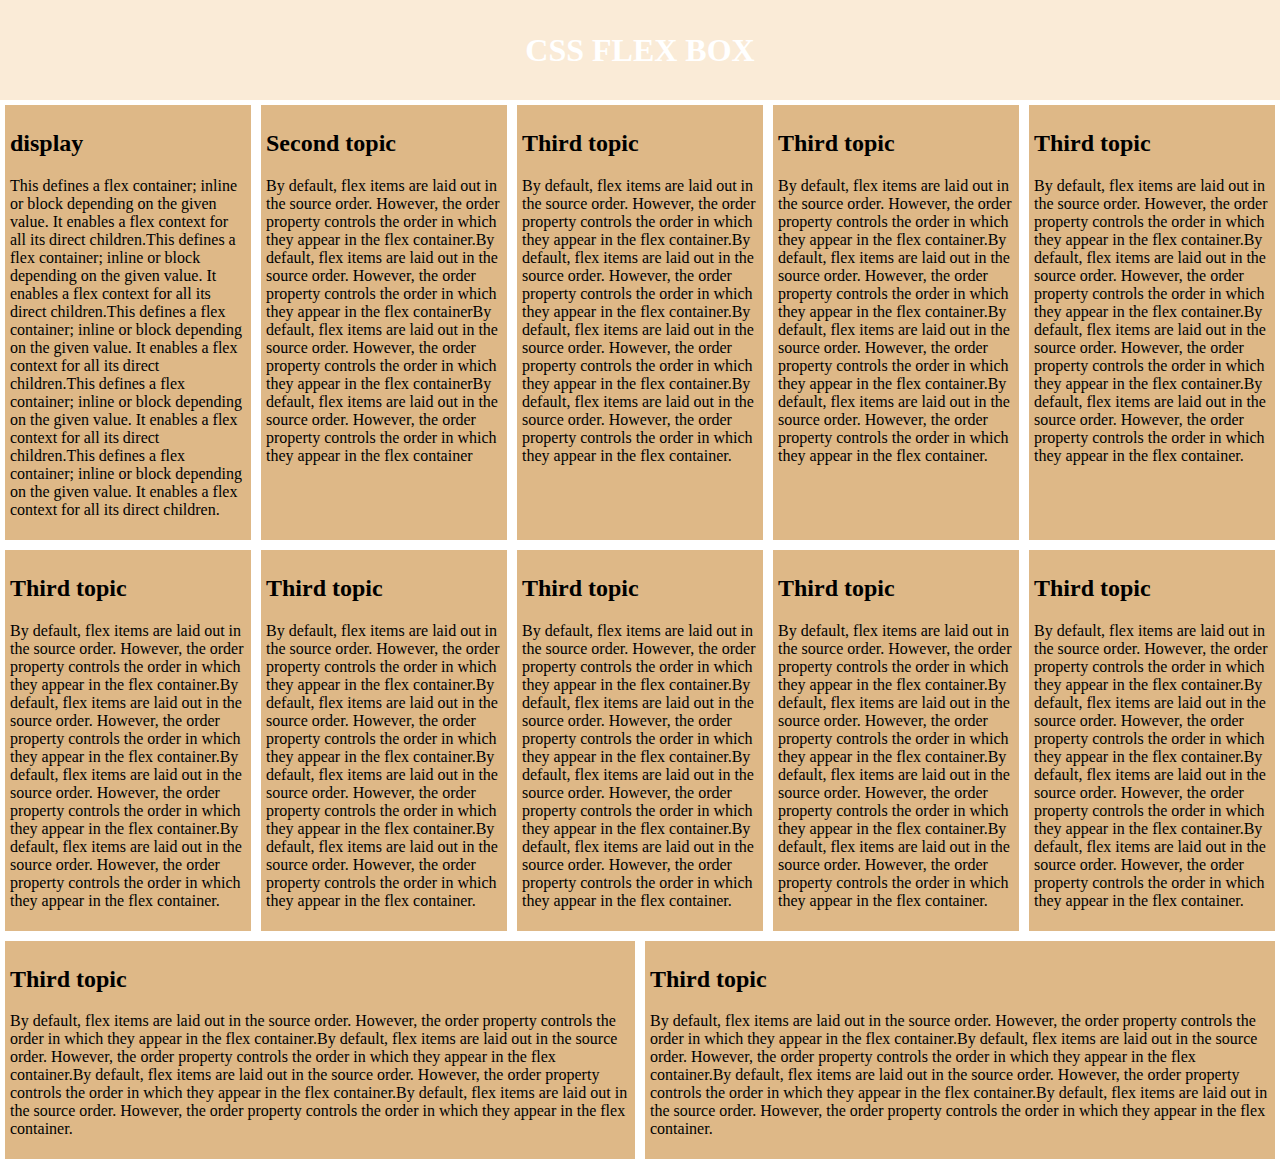
<file: css flex box/index.html>
<!DOCTYPE html>
<html>
    <head>
        <meta charset="utf-8" >
        <title>Flexlayout</title>
        <link rel="stylesheet" href='style.css'>
    </head>
    <body>
        <header><h1>CSS FLEX BOX</h1></header>
        <section>
            <article>
                <h2>display</h2><p>This defines a flex container; inline or block depending on the given value. It enables a flex context for all its direct children.This defines a flex container; inline or block depending on the given value. It enables a flex context for all its direct children.This defines a flex container; inline or block depending on the given value. It enables a flex context for all its direct children.This defines a flex container; inline or block depending on the given value. It enables a flex context for all its direct children.This defines a flex container; inline or block depending on the given value. It enables a flex context for all its direct children.</p>
            </article>
            <article>
                <h2>Second topic</h2>
                <p>By default, flex items are laid out in the source order. However, the order property controls the order in which they appear in the flex container.By default, flex items are laid out in the source order. However, the order property controls the order in which they appear in the flex containerBy default, flex items are laid out in the source order. However, the order property controls the order in which they appear in the flex containerBy default, flex items are laid out in the source order. However, the order property controls the order in which they appear in the flex container</p>
            </article>
            <article>
                <h2>Third topic</h2>
                <p>By default, flex items are laid out in the source order. However, the order property controls the order in which they appear in the flex container.By default, flex items are laid out in the source order. However, the order property controls the order in which they appear in the flex container.By default, flex items are laid out in the source order. However, the order property controls the order in which they appear in the flex container.By default, flex items are laid out in the source order. However, the order property controls the order in which they appear in the flex container.</p>
            </article>
            <article>
                <h2>Third topic</h2>
                <p>By default, flex items are laid out in the source order. However, the order property controls the order in which they appear in the flex container.By default, flex items are laid out in the source order. However, the order property controls the order in which they appear in the flex container.By default, flex items are laid out in the source order. However, the order property controls the order in which they appear in the flex container.By default, flex items are laid out in the source order. However, the order property controls the order in which they appear in the flex container.</p>
            </article>
            <article>
                <h2>Third topic</h2>
                <p>By default, flex items are laid out in the source order. However, the order property controls the order in which they appear in the flex container.By default, flex items are laid out in the source order. However, the order property controls the order in which they appear in the flex container.By default, flex items are laid out in the source order. However, the order property controls the order in which they appear in the flex container.By default, flex items are laid out in the source order. However, the order property controls the order in which they appear in the flex container.</p>
            </article>
            <article>
                <h2>Third topic</h2>
                <p>By default, flex items are laid out in the source order. However, the order property controls the order in which they appear in the flex container.By default, flex items are laid out in the source order. However, the order property controls the order in which they appear in the flex container.By default, flex items are laid out in the source order. However, the order property controls the order in which they appear in the flex container.By default, flex items are laid out in the source order. However, the order property controls the order in which they appear in the flex container.</p>
            </article>
            <article>
                <h2>Third topic</h2>
                <p>By default, flex items are laid out in the source order. However, the order property controls the order in which they appear in the flex container.By default, flex items are laid out in the source order. However, the order property controls the order in which they appear in the flex container.By default, flex items are laid out in the source order. However, the order property controls the order in which they appear in the flex container.By default, flex items are laid out in the source order. However, the order property controls the order in which they appear in the flex container.</p>
            </article>
            <article>
                <h2>Third topic</h2>
                <p>By default, flex items are laid out in the source order. However, the order property controls the order in which they appear in the flex container.By default, flex items are laid out in the source order. However, the order property controls the order in which they appear in the flex container.By default, flex items are laid out in the source order. However, the order property controls the order in which they appear in the flex container.By default, flex items are laid out in the source order. However, the order property controls the order in which they appear in the flex container.</p>
            </article>
            <article>
                <h2>Third topic</h2>
                <p>By default, flex items are laid out in the source order. However, the order property controls the order in which they appear in the flex container.By default, flex items are laid out in the source order. However, the order property controls the order in which they appear in the flex container.By default, flex items are laid out in the source order. However, the order property controls the order in which they appear in the flex container.By default, flex items are laid out in the source order. However, the order property controls the order in which they appear in the flex container.</p>
            </article>
            <article>
                <h2>Third topic</h2>
                <p>By default, flex items are laid out in the source order. However, the order property controls the order in which they appear in the flex container.By default, flex items are laid out in the source order. However, the order property controls the order in which they appear in the flex container.By default, flex items are laid out in the source order. However, the order property controls the order in which they appear in the flex container.By default, flex items are laid out in the source order. However, the order property controls the order in which they appear in the flex container.</p>
            </article>  <article>
                <h2>Third topic</h2>
                <p>By default, flex items are laid out in the source order. However, the order property controls the order in which they appear in the flex container.By default, flex items are laid out in the source order. However, the order property controls the order in which they appear in the flex container.By default, flex items are laid out in the source order. However, the order property controls the order in which they appear in the flex container.By default, flex items are laid out in the source order. However, the order property controls the order in which they appear in the flex container.</p>
            </article>  <article>
                <h2>Third topic</h2>
                <p>By default, flex items are laid out in the source order. However, the order property controls the order in which they appear in the flex container.By default, flex items are laid out in the source order. However, the order property controls the order in which they appear in the flex container.By default, flex items are laid out in the source order. However, the order property controls the order in which they appear in the flex container.By default, flex items are laid out in the source order. However, the order property controls the order in which they appear in the flex container.</p>
           
        </section>
    </body>
</html>
</file>
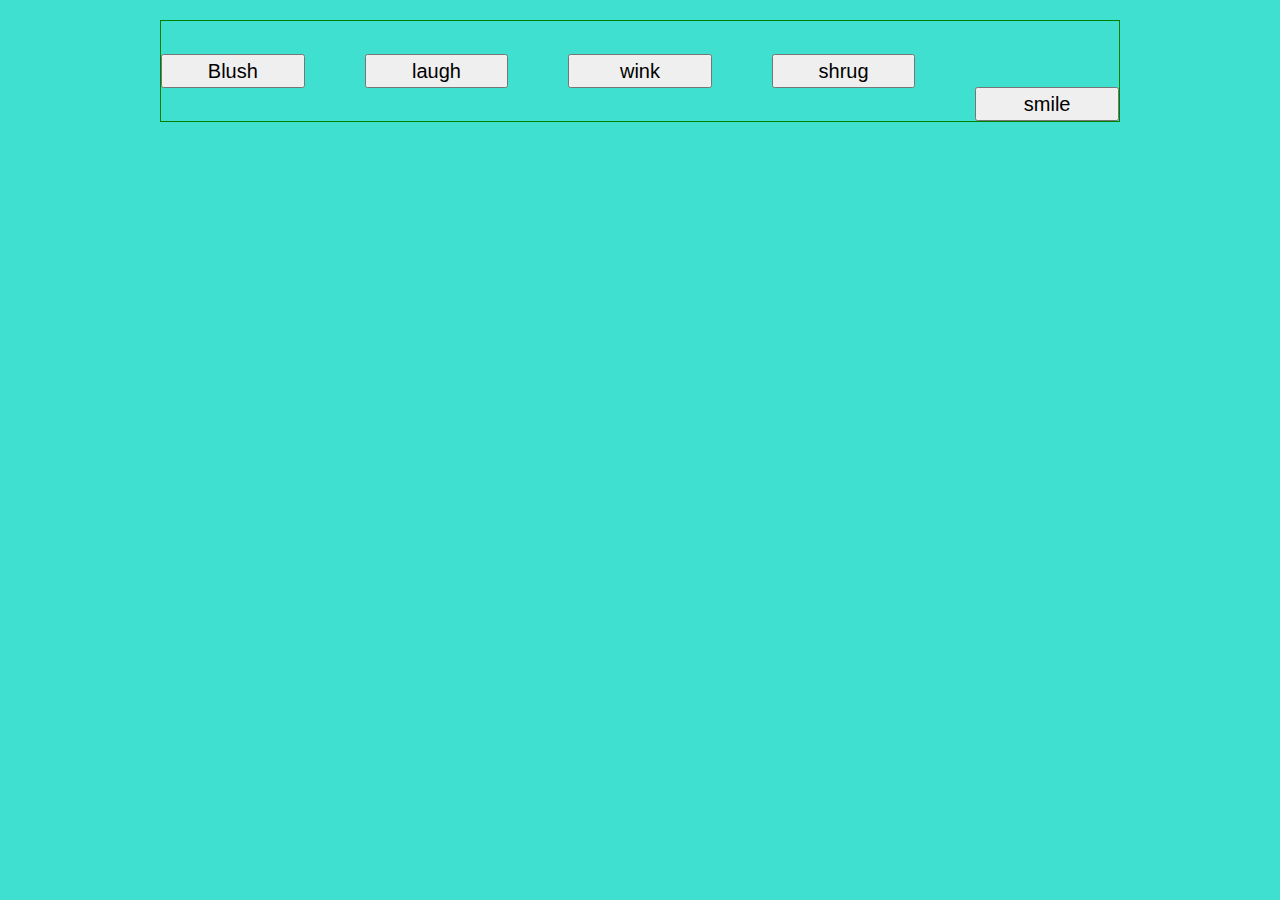
<file: css flex box/index2.html>
<!DOCTYPE html>
<html>
    <head>
        <meta charset="utf-8" >
        <title>Flexlayout</title>
        <link rel="stylesheet" href='style1.css'>
    </head>
    <body>
        <div>
            <button>smile</button>
            <button>laugh</button>
            <button>wink</button>
            <button>shrug</button>
            <button>Blush</button>
        </div>
    </body>
</html>
</file>
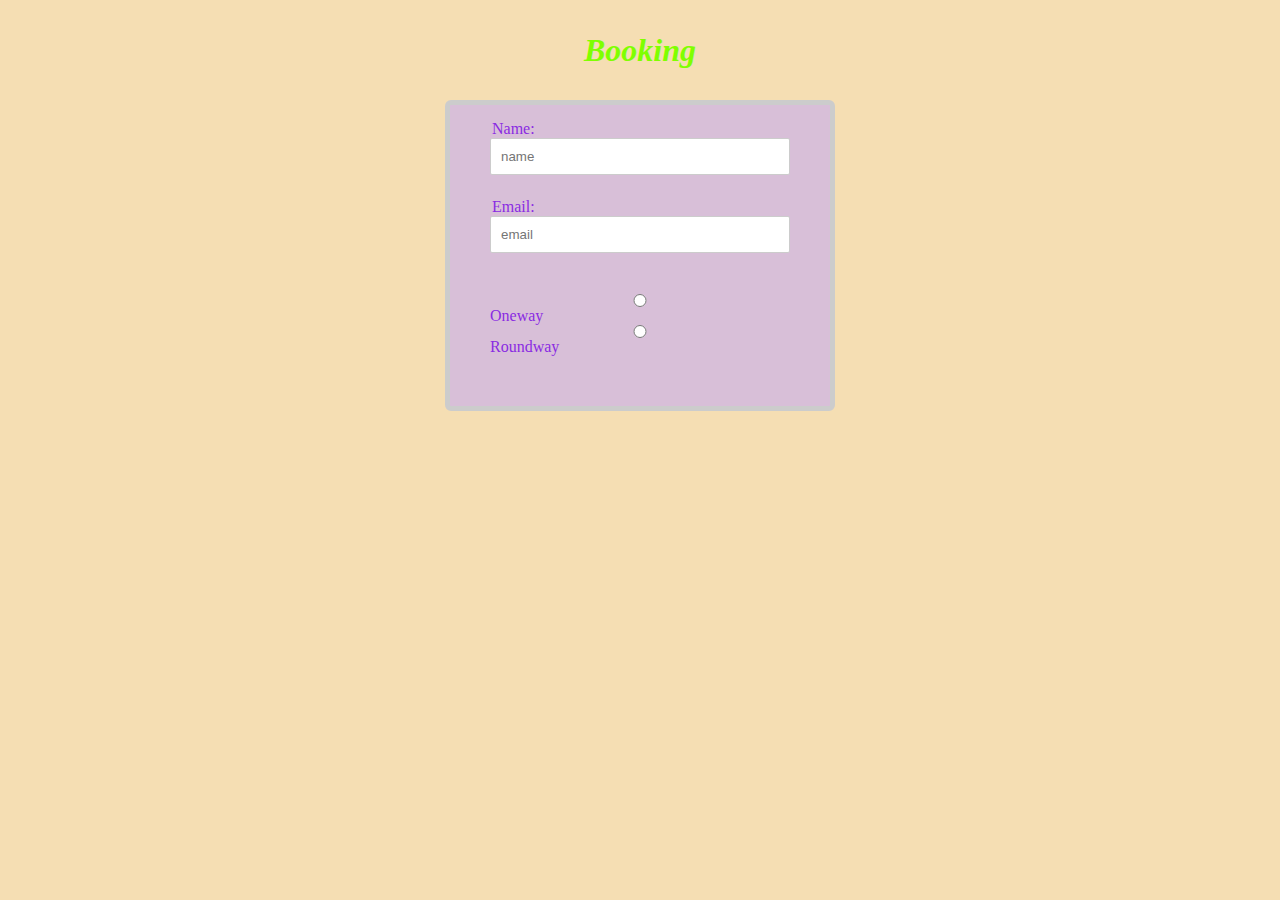
<file: form using classcreate/index1.html>
<!DOCTYPE html>
<html>
    <head>
    <meta name="viewport" content="width=device-width, initial-scale=1.0">
    <title>Booking</title>
   
    <link rel="icon" href="images/busicon.png" type="image.gif">
    <link rel="stylesheet" href="style.css">
    <script src="script.js"></script>
   </head>
   <body>
      <header>
          <h1 id=heading>Booking</h1>
      </header> 
          <form class="form" id='contactform'>
              <div class="template" id='name'>
              <label>Name:<input type="text" placeholder="name"></label>
              <div class="error"></div>
            </div>
            <div class="template" id='email'>
                <label>Email:<input type="text" placeholder="email"></label>
                <div class="error"></div>
              </div>
              <div class="template" id='radio'>
                <label><input type="radio" id='oneway' class="onewaytravetype" name='traveltype' value="oneway" onclick="res()">Oneway</label>
                <label><input type="radio" id='twoway' class="twowaytravetype"  name='traveltype' value="roundway" onclick="res1()">Roundway</label>
                <div class="error"></div>
              </div>
            <div id='add' class="template"></div>

          </form>
  
   </body>
   </html>
</file>
<file: css flex box/style.css>
body {
  margin: 0;
}
header {
  background-color: antiquewhite;
}
h1 {
  color: white;
  text-align: center;
  line-height: 100px;
  margin: 0;
}
article {
  padding: 5px;
  margin: 5px;
  background-color: burlywood;
  /* flex: 200px; */
  flex: 1 200px;
}
section {
  display: flex;
  flex-direction: row;
  flex-wrap: wrap;
}
/* article:nth-of-type(3) {
  flex: 2 200px;
} */
button {
  flex: 1 auto;
  margin: 5px;
  font-size: 18px;
  line-height: 1.5;
}
article:nth-of-type(3) div:first-child {
  flex: 1 100px;
  display: flex;
  flex-flow: row wrap;
  align-items: center;
  justify-content: space-around;
}
</file>
<file: css flex box/style1.css>
* {
  padding: 0;
  margin: 0;
}
body {
  width: 100%;
  max-width: 960px;
  margin: 20px auto;
  background-color: turquoise;
}
button {
  font-size: 20px;
  line-height: 1.5em;
  width: 15%;
}
div {
  height: 100px;
  border: 1px solid green;
  display: flex;
  align-items: center;
  justify-content: space-between;
}
button:first-child {
  align-self: flex-end;
  order: 1;
}
button:last-child {
  order: -1;
}
</file>
<file: form using classcreate/style.css>
* {
  margin: 0;
  padding: 0;
}
body {
 
  background-color: wheat;
}
header {
  line-height: 100px;
}
#heading {
  color: chartreuse;
  text-align: center;
  margin: 0;
  font-style: italic;
  font-family: Georgia;
}
.form {
  width: 300px;
  height: auto;
  background-color: thistle;
  display: flex;
  flex-direction: column;
  padding: 15px 40px 40px;
  border: 5px solid #ccc;
  margin: auto;
  border-radius: 6px;
}
.template {
  padding-bottom: 5px;
}
label {
  color: blueviolet;
  padding: 2px;
}

input,
select {
  border: 1px solid #ccc;
  padding: 10px;
  display: block;
  width: 100%;
  box-sizing: border-box;
  border-radius: 2px;
}


.error {
  color: red;
  font-size: 90%;
}
</file>
